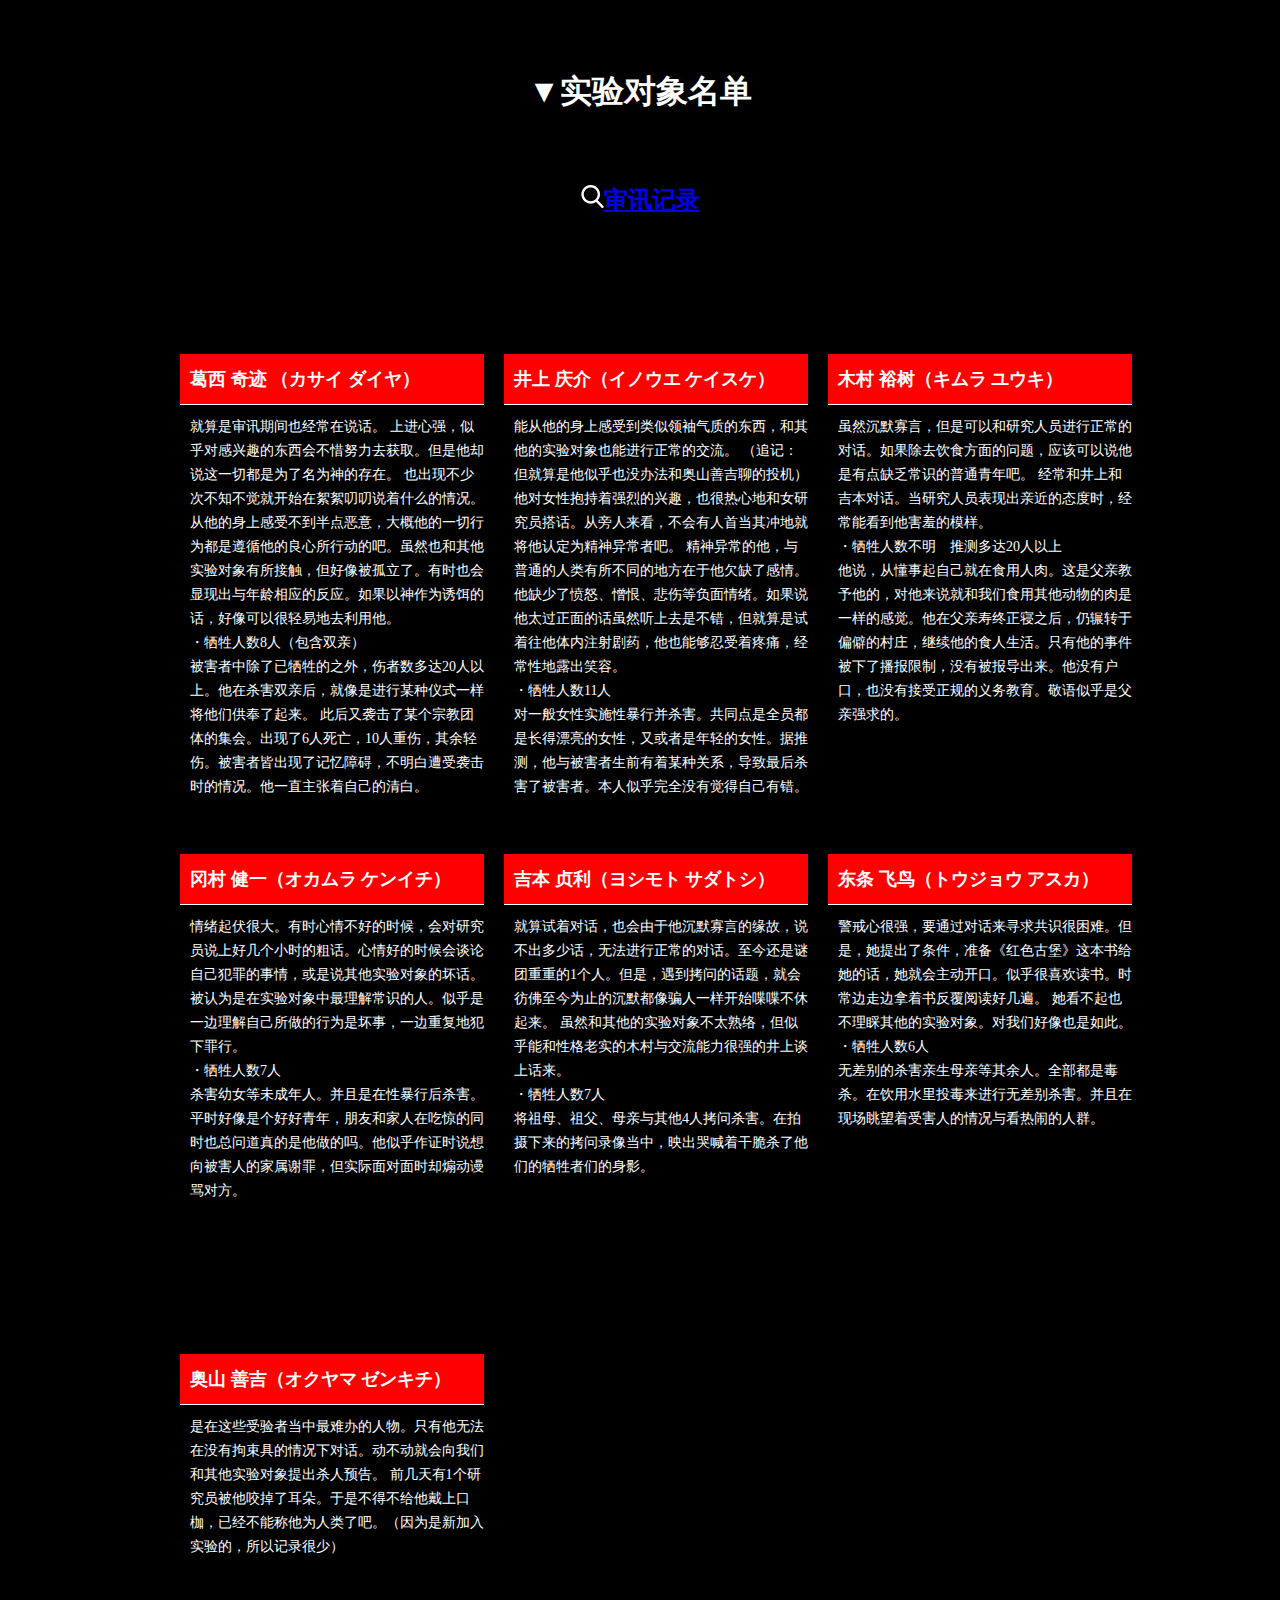
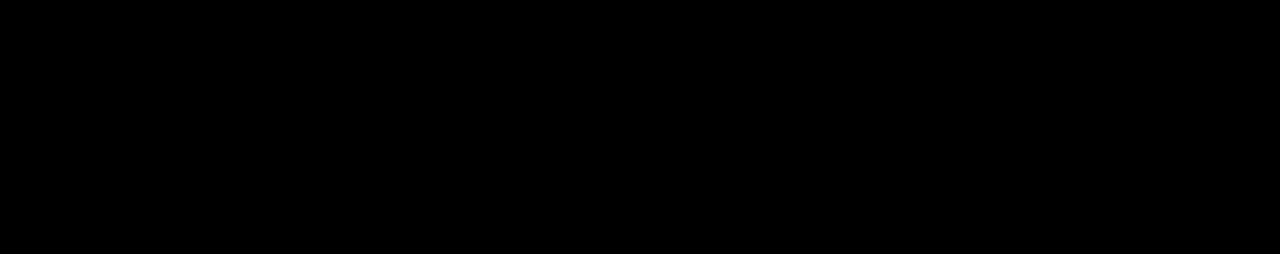
<file: index.html>
<!DOCTYPE html>
<html lang="en">
<head>
    <meta charset="UTF-8">
    <meta name="viewport" content="width=device-width, initial-scale=1.0">
    <title>实验资料</title>
    <link rel="stylesheet" href="2.css">
</head>
<body>
    <div id="biaoti">
        
        <h1>▼实验对象名单</h1>
    </div>
    <div class="lianjie">  
        <h2> <img src="search-icon.png" alt=""><a href="Untitled-1.html">审讯记录</a></h2>
    </div>
    <div id="news">
        <div class="news_con">
          
            <h2 class="one">葛西 奇迹 （カサイ ダイヤ） </h2>
            <p class="two">就算是审讯期间也经常在说话。
                上进心强，似乎对感兴趣的东西会不惜努力去获取。但是他却说这一切都是为了名为神的存在。
                也出现不少次不知不觉就开始在絮絮叨叨说着什么的情况。从他的身上感受不到半点恶意，大概他的一切行为都是遵循他的良心所行动的吧。虽然也和其他实验对象有所接触，但好像被孤立了。有时也会显现出与年龄相应的反应。如果以神作为诱饵的话，好像可以很轻易地去利用他。
                <br>
                ・牺牲人数8人（包含双亲）
                <br>
                被害者中除了已牺牲的之外，伤者数多达20人以上。他在杀害双亲后，就像是进行某种仪式一样将他们供奉了起来。
                此后又袭击了某个宗教团体的集会。出现了6人死亡，10人重伤，其余轻伤。被害者皆出现了记忆障碍，不明白遭受袭击时的情况。他一直主张着自己的清白。</p>
            
        </div>
        <div class="news_con">
          
            <h2 class="one">井上 庆介（イノウエ ケイスケ）</h2>
            <p class="two">能从他的身上感受到类似领袖气质的东西，和其他的实验对象也能进行正常的交流。
                （追记：但就算是他似乎也没办法和奥山善吉聊的投机）
                他对女性抱持着强烈的兴趣，也很热心地和女研究员搭话。从旁人来看，不会有人首当其冲地就将他认定为精神异常者吧。
                精神异常的他，与普通的人类有所不同的地方在于他欠缺了感情。他缺少了愤怒、憎恨、悲伤等负面情绪。如果说他太过正面的话虽然听上去是不错，但就算是试着往他体内注射剧药，他也能够忍受着疼痛，经常性地露出笑容。
                <br>
                ・牺牲人数11人
                <br>
                对一般女性实施性暴行并杀害。共同点是全员都是长得漂亮的女性，又或者是年轻的女性。据推测，他与被害者生前有着某种关系，导致最后杀害了被害者。本人似乎完全没有觉得自己有错。</p>
            
        </div>
        <div class="news_con">
          
            <h2 class="one">木村 裕树（キムラ ユウキ）</h2>
            <p class="two">虽然沉默寡言，但是可以和研究人员进行正常的对话。如果除去饮食方面的问题，应该可以说他是有点缺乏常识的普通青年吧。
                经常和井上和吉本对话。当研究人员表现出亲近的态度时，经常能看到他害羞的模样。
                <br>
                ・牺牲人数不明　推测多达20人以上
                <br>
                他说，从懂事起自己就在食用人肉。这是父亲教予他的，对他来说就和我们食用其他动物的肉是一样的感觉。他在父亲寿终正寝之后，仍辗转于偏僻的村庄，继续他的食人生活。只有他的事件被下了播报限制，没有被报导出来。他没有户口，也没有接受正规的义务教育。敬语似乎是父亲强求的。</p>
            
        </div>
        <div class="news_con">
            
            
            <h2 class="one">冈村 健一（オカムラ ケンイチ）</h2>
            <p class="two">情绪起伏很大。有时心情不好的时候，会对研究员说上好几个小时的粗话。心情好的时候会谈论自己犯罪的事情，或是说其他实验对象的坏话。
                被认为是在实验对象中最理解常识的人。似乎是一边理解自己所做的行为是坏事，一边重复地犯下罪行。
                <br>
                ・牺牲人数7人
                <br>
                杀害幼女等未成年人。并且是在性暴行后杀害。平时好像是个好好青年，朋友和家人在吃惊的同时也总问道真的是他做的吗。他似乎作证时说想向被害人的家属谢罪，但实际面对面时却煽动谩骂对方。</p>
            
        </div>
        <div class="news_con">
          
            <h2 class="one">吉本 贞利（ヨシモト サダトシ） </h2>
            <p class="two">就算试着对话，也会由于他沉默寡言的缘故，说不出多少话，无法进行正常的对话。至今还是谜团重重的1个人。但是，遇到拷问的话题，就会彷佛至今为止的沉默都像骗人一样开始喋喋不休起来。
                虽然和其他的实验对象不太熟络，但似乎能和性格老实的木村与交流能力很强的井上谈上话来。
                <br>
                ・牺牲人数7人
                <br>
                将祖母、祖父、母亲与其他4人拷问杀害。在拍摄下来的拷问录像当中，映出哭喊着干脆杀了他们的牺牲者们的身影。</p>
            
        </div>
        <div class="news_con">
          
            <h2 class="one">东条 飞鸟（トウジョウ アスカ）</h2>
            <p class="two">警戒心很强，要通过对话来寻求共识很困难。但是，她提出了条件，准备《红色古堡》这本书给她的话，她就会主动开口。似乎很喜欢读书。时常边走边拿着书反覆阅读好几遍。
                她看不起也不理睬其他的实验对象。对我们好像也是如此。
                <br>
                ・牺牲人数6人
                <br>
                无差别的杀害亲生母亲等其余人。全部都是毒杀。在饮用水里投毒来进行无差别杀害。并且在现场眺望着受害人的情况与看热闹的人群。</p>
            
        </div>
        <div class="news_con">
          
            <h2 class="one">奥山 善吉（オクヤマ ゼンキチ）</h2>
            <p class="two">是在这些受验者当中最难办的人物。只有他无法在没有拘束具的情况下对话。动不动就会向我们和其他实验对象提出杀人预告。
                前几天有1个研究员被他咬掉了耳朵。于是不得不给他戴上口枷，已经不能称他为人类了吧。（因为是新加入实验的，所以记录很少）
                </p>
            
        </div>

        
       

       
    </div> 
 
</body>
</html>
</file>
<file: 2.css>
*{margin:0;padding:0;list-style:none;outline:none;border:0;background:black;font-family: 黑体;}
body{font-family: "微软雅黑";background:black;}
#biaoti{
    color:white;
    text-align:center;
    margin: 70px auto 0;
}
.nav{
    width:848px;
    height:46px;
    background:url(../images/nav.png)no-repeat;
    margin:0 auto;
    padding:40px 0 0 123px;
}
#news{
    width:980px;
    height:500px;
    margin:18px auto;
    padding-top:120px;
}
.news_con{
    width:294px;
    height:500px;
    float:left;
    margin-left:30px;
    color:white;
}
.news_con .one{
    width:294px;
    height:50px;
    padding-left: 10px;
    line-height: 50px;
    font-weight: bold;
    font-size: 18px;
    border-bottom: 1px solid white;
    background-color:red
}
.news_con .two{
    width:294px;
    height:70px;
    line-height:24px;
    font-size: 14px;
    padding:10px 0 0 10px;
    color:white;
    
}

.lianjie{
    color:white;
    text-align:center;
    margin:70px auto 0px;
}
</file>
